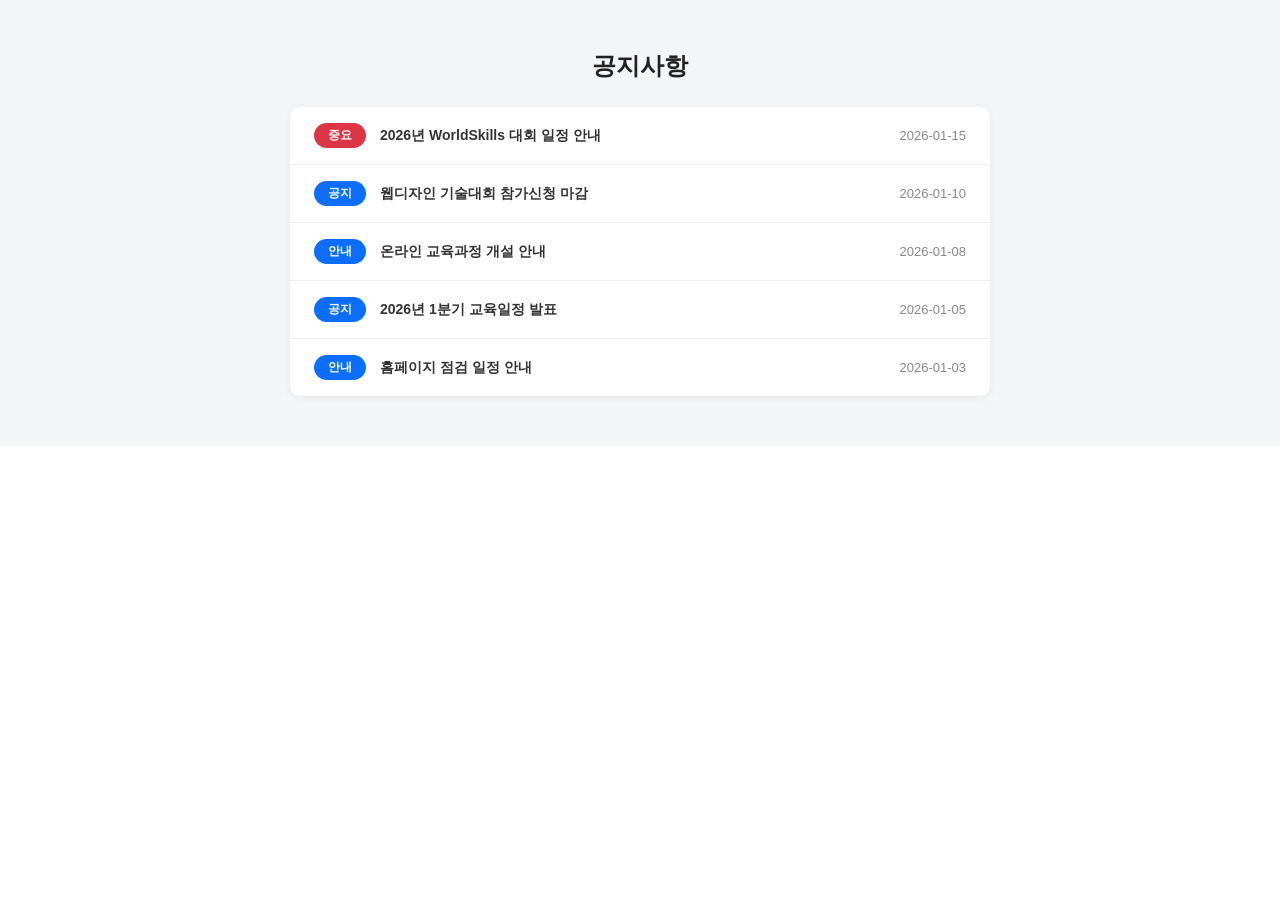
<file: index.html>
<!DOCTYPE html>
<html lang="ko">
<head>
    <meta charset="UTF-8">
    <title>공지사항 영역</title>
    <link rel="stylesheet" href="style.css">
</head>
<body>

    <section class="notice-section">
        <h2 class="notice-title">공지사항</h2>
        
        <div class="notice-container">
            <ul class="notice-list">
                <!-- 1. 중요 -->
                <li class="notice-item">
                    <div class="notice-left">
                        <span class="badge important">중요</span>
                        <span class="notice-text">2026년 WorldSkills 대회 일정 안내</span>
                    </div>
                    <span class="notice-date">2026-01-15</span>
                </li>
                <!-- 2. 공지 -->
                <li class="notice-item">
                    <div class="notice-left">
                        <span class="badge notice">공지</span>
                        <span class="notice-text">웹디자인 기술대회 참가신청 마감</span>
                    </div>
                    <span class="notice-date">2026-01-10</span>
                </li>
                <!-- 3. 안내 -->
                <li class="notice-item">
                    <div class="notice-left">
                        <span class="badge info">안내</span>
                        <span class="notice-text">온라인 교육과정 개설 안내</span>
                    </div>
                    <span class="notice-date">2026-01-08</span>
                </li>
                <!-- 4. 공지 -->
                <li class="notice-item">
                    <div class="notice-left">
                        <span class="badge notice">공지</span>
                        <span class="notice-text">2026년 1분기 교육일정 발표</span>
                    </div>
                    <span class="notice-date">2026-01-05</span>
                </li>
                <!-- 5. 안내 -->
                <li class="notice-item">
                    <div class="notice-left">
                        <span class="badge info">안내</span>
                        <span class="notice-text">홈페이지 점검 일정 안내</span>
                    </div>
                    <span class="notice-date">2026-01-03</span>
                </li>
            </ul>
        </div>
    </section>

</body>
</html>
</file>
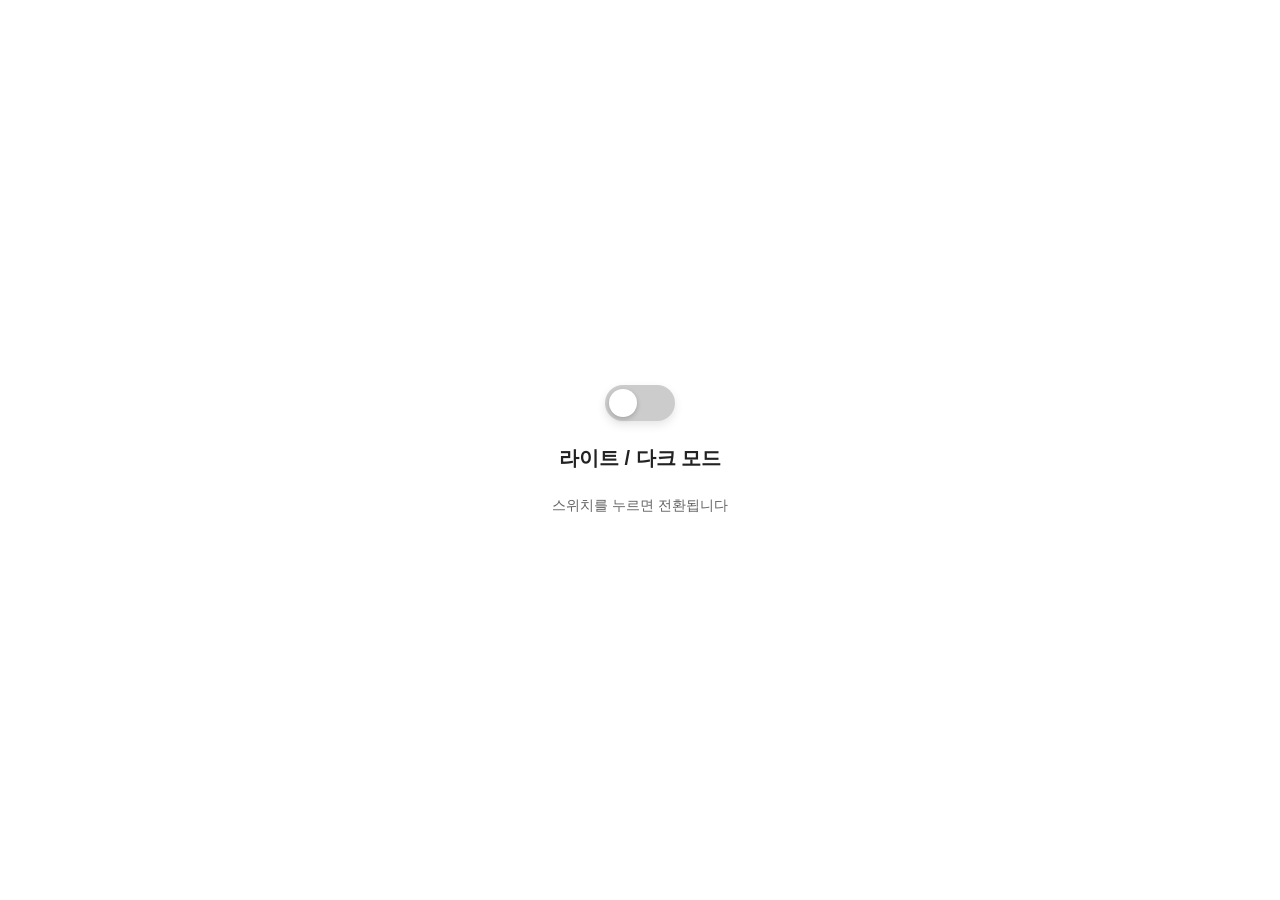
<file: A3.html>
<!DOCTYPE html>
<html lang="ko">
<head>
    <meta charset="UTF-8">
    <meta name="viewport" content="width=device-width, initial-scale=1.0">
    <title>A3 - 다크/라이트 모드 테마 구현</title>
    <!-- 외부 CSS 연결 -->
    <link rel="stylesheet" href="A3.css">
</head>
<body>

  <!-- 숨겨진 체크박스 (상태 관리용) -->
  <input type="checkbox" id="theme-toggle">

  <main class="page-container">
    <label for="theme-toggle" class="toggle-switch">
      <span class="toggle-icon"></span>
    </label>

    <div class="status-text">
      라이트 / 다크 모드
    </div>
    <p class="sub-text">스위치를 누르면 전환됩니다</p>
  </main>

</body>
</html>
</file>
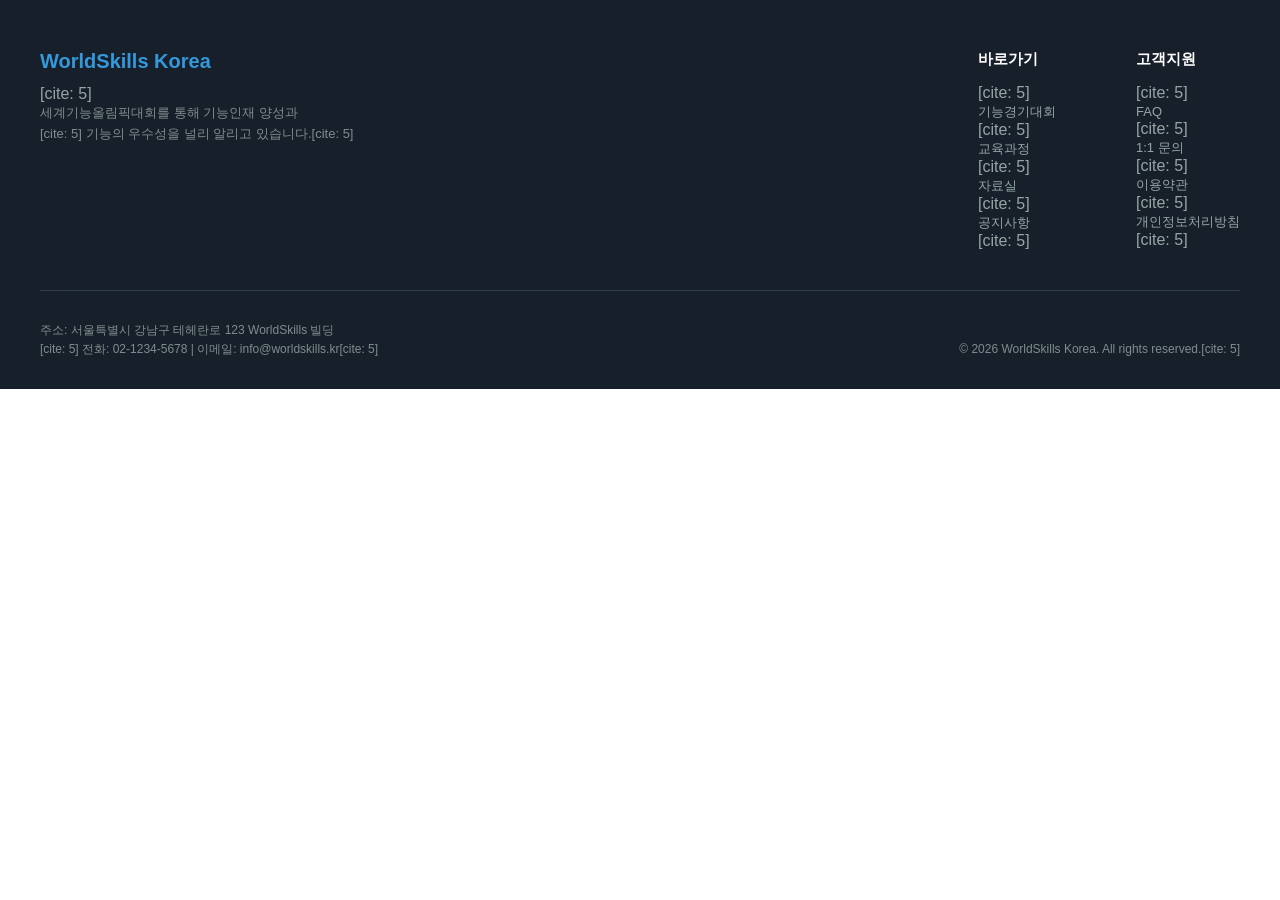
<file: 연습.html>
<!DOCTYPE html>
<html lang="ko">
<head>
    <meta charset="UTF-8">
    <meta name="viewport" content="width=device-width, initial-scale=1.0">
    <title>푸터 영역 구현</title>
    <link rel="stylesheet" href="연습.css">
</head>
<body>

    <!-- 푸터 전체 영역 -->
    <footer class="footer">
        <div class="footer-inner">
            
            <!-- 푸터 상단 영역 -->
            <div class="footer-top">
                <!-- 왼쪽: 로고 및 소개 텍스트 -->
                <div class="footer-left">
                    <h2 class="footer-logo">WorldSkills Korea</h2>[cite: 5]
                    <p class="footer-desc">
                        세계기능올림픽대회를 통해 기능인재 양성과<br>[cite: 5]
                        기능의 우수성을 널리 알리고 있습니다.[cite: 5]
                    </p>
                </div>

                <!-- 오른쪽: 바로가기 및 고객지원 메뉴 -->
                <div class="footer-right">
                    <!-- 바로가기 메뉴 -->
                    <div class="footer-menu">
                        <h3>바로가기</h3>[cite: 5]
                        <ul>
                            <li><a href="#">기능경기대회</a></li>[cite: 5]
                            <li><a href="#">교육과정</a></li>[cite: 5]
                            <li><a href="#">자료실</a></li>[cite: 5]
                            <li><a href="#">공지사항</a></li>[cite: 5]
                        </ul>
                    </div>
                    <!-- 고객지원 메뉴 -->
                    <div class="footer-menu">
                        <h3>고객지원</h3>[cite: 5]
                        <ul>
                            <li><a href="#">FAQ</a></li>[cite: 5]
                            <li><a href="#">1:1 문의</a></li>[cite: 5]
                            <li><a href="#">이용약관</a></li>[cite: 5]
                            <li><a href="#">개인정보처리방침</a></li>[cite: 5]
                        </ul>
                    </div>
                </div>
            </div>

            <!-- 푸터 하단 영역 (상단과 선으로 구분) -->
            <div class="footer-bottom">
                <div class="footer-info">
                    주소: 서울특별시 강남구 테헤란로 123 WorldSkills 빌딩<br>[cite: 5]
                    전화: 02-1234-5678 | 이메일: info@worldskills.kr[cite: 5]
                </div>
                <div class="footer-copyright">
                    © 2026 WorldSkills Korea. All rights reserved.[cite: 5]
                </div>
            </div>

        </div>
    </footer>

</body>
</html>
</file>
<file: style.css>
* {
    margin: 0;
    padding: 0;
    box-sizing: border-box;
}

/* 공지사항 전체 영역 (회색 배경) */
.notice-section {
    background-color: #f4f5f7;
    padding: 50px 20px;
    display: flex;
    flex-direction: column;
    align-items: center;
    font-family: 'Malgun Gothic', sans-serif;
}

/* 상단 제목 */
.notice-title {
    font-size: 24px;
    font-weight: bold;
    color: #222;
    margin-bottom: 25px;
}

/* 리스트 전체 컨테이너 (모서리 라운드 처리) */
.notice-container {
    background-color: #ffffff;
    width: 100%;
    max-width: 700px;
    border-radius: 10px;
    box-shadow: 0 2px 8px rgba(0, 0, 0, 0.06);
    overflow: hidden;
}

.notice-list {
    list-style: none;
}

/* 각 공지사항 항목 */
.notice-item {
    display: flex;
    justify-content: space-between;
    align-items: center;
    padding: 16px 24px;
    border-bottom: 1px solid #eeeeee;
}

.notice-item:last-child {
    border-bottom: none;
}

/* 왼쪽 영역 (분류 뱃지 + 제목) */
.notice-left {
    display: flex;
    align-items: center;
    gap: 14px;
}

/* 공지사항 분류 요소 (라운드 처리, 흰색 텍스트) */
.badge {
    display: inline-block;
    padding: 4px 14px;
    font-size: 12px;
    font-weight: bold;
    color: #ffffff;
    border-radius: 20px;
    text-align: center;
}

/* 중요 - 빨강 */
.badge.important {
    background-color: #dc3545;
}

/* 공지·안내 - 파랑 */
.badge.notice,
.badge.info {
    background-color: #0d6efd;
}

/* 공지 제목 */
.notice-text {
    font-size: 14px;
    font-weight: 600;
    color: #333333;
}

/* 작성일 */
.notice-date {
    font-size: 13px;
    color: #888888;
}
</file>
<file: A3.css>
* {
  box-sizing: border-box;
  margin: 0;
  padding: 0;
}/*박스 전체 사이즈 조정*/

#theme-toggle {
  position: absolute;
  opacity: 0; /*투명도 조절*/
  width: 0;
  height: 0;
  pointer-events: none;
}/* 토글 스위치 체크박스 숨기기 (화면에 보이지 않도록 설정) */

.page-container {
  width: 100vw;
  height: 100vh;
  display: flex;
  flex-direction: column;
  justify-content: center;
  align-items: center;
  gap: 24px;
  background-color: #ffffff;
  color: #222222;
  transition: background-color 0.4s ease, color 0.4s ease;
  font-family: sans-serif;
}/* 버튼과 텍스트를 화면 중앙에 배치하고, 배경색과 글자색을 전환할수 있도록 설정*/

.toggle-switch {
  width: 70px;
  height: 36px;
  background-color: #cccccc;
  border-radius: 18px;
  padding: 4px;
  cursor: pointer;
  display: flex;
  align-items: center;
  position: relative;
  transition: background-color 0.4s ease;
  box-shadow: 0 4px 10px rgba(0, 0, 0, 0.1);
}/* 토글 스위치의 기본 스타일 설정 (회색 배경, 둥근 모서리, 그림자 효과)*/

.toggle-icon {
  width: 28px;
  height: 28px;
  background-color: #ffffff;
  border-radius: 50%;
  transition: transform 0.4s ease, background-color 0.4s ease;
  box-shadow: 0 2px 5px rgba(0, 0, 0, 0.2);
}/* 토글 아이콘의 기본 스타일 설정 (흰색 원, 그림자 효과)*/

.status-text {
  font-size: 1.25rem;
  font-weight: 600;
  text-align: center;
}/* 상태 텍스트의 기본 스타일 설정 (글자 크기, 굵기, 중앙 정렬)*/

.sub-text {
  font-size: 0.9rem;
  opacity: 0.7;
}/* 부가 텍스트의 기본 스타일 설정 (글자 크기, 투명도)*/

/* 다크 모드 활성화 시 스타일 (:checked 선택자 활용) */
#theme-toggle:checked ~ .page-container {
  background-color: #222222;
  color: #ffffff;
}

#theme-toggle:checked ~ .page-container .toggle-switch {
  background-color: #1a237e;
}/* 다크 모드 활성화 시 토글 스위치 배경색 변경*/

#theme-toggle:checked ~ .page-container .toggle-icon {
  background-color: #ffd600;
  transform: translateX(34px);
}/* 다크 모드 활성화 시 토글 아이콘 색상 변경 및 이동 효과 적용*/
</file>
<file: 연습.css>
/* 기본 초기화 */
* {
    margin: 0;
    padding: 0;
    box-sizing: border-box;
}

body {
    font-family: 'Malgun Gothic', sans-serif;
}



/* 푸터 전체 배경 및 글자 색상 */
.footer {
    background-color: #17202a;
    color: #95a5a6;
    padding: 50px 20px 30px;
}

.footer-inner {
    max-width: 1200px;
    margin: 0 auto;
}

/* 푸터 상단 영역 정렬 */
.footer-top {
    display: flex;
    justify-content: space-between;
    align-items: flex-start;
    padding-bottom: 40px;
}

/* 왼쪽 로고 및 설명 스타일 */
.footer-logo {
    color: #3498db;
    font-size: 20px;
    font-weight: bold;
    margin-bottom: 12px;
}

.footer-desc {
    font-size: 13px;
    line-height: 1.6;
    color: #7f8c8d;
}

/* 오른쪽 메뉴 그룹 정렬 */
.footer-right {
    display: flex;
    gap: 80px;
}

.footer-menu h3 {
    color: #ffffff;
    font-size: 15px;
    font-weight: bold;
    margin-bottom: 15px;
}

.footer-menu ul {
    list-style: none;
}

g.footer-menu li {
    margin-bottom: 8px;
}

.footer-menu a {
    color: #95a5a6;
    text-decoration: none;
    font-size: 13px;
    transition: color 0.2s;
}

.footer-menu a:hover {
    color: #ffffff;
}

/* 푸터 하단 영역 (상·하단을 나누는 선 포함)[cite: 5] */
.footer-bottom {
    display: flex;
    justify-content: space-between;
    align-items: flex-end;
    padding-top: 30px;
    border-top: 1px solid #2c3e50; /* 상단과 하단을 구분하는 라인[cite: 5] */
    font-size: 12px;
    line-height: 1.6;
    color: #7f8c8d;
}


.footer-copyright {
    color: #7f8c8d;
}
</file>
